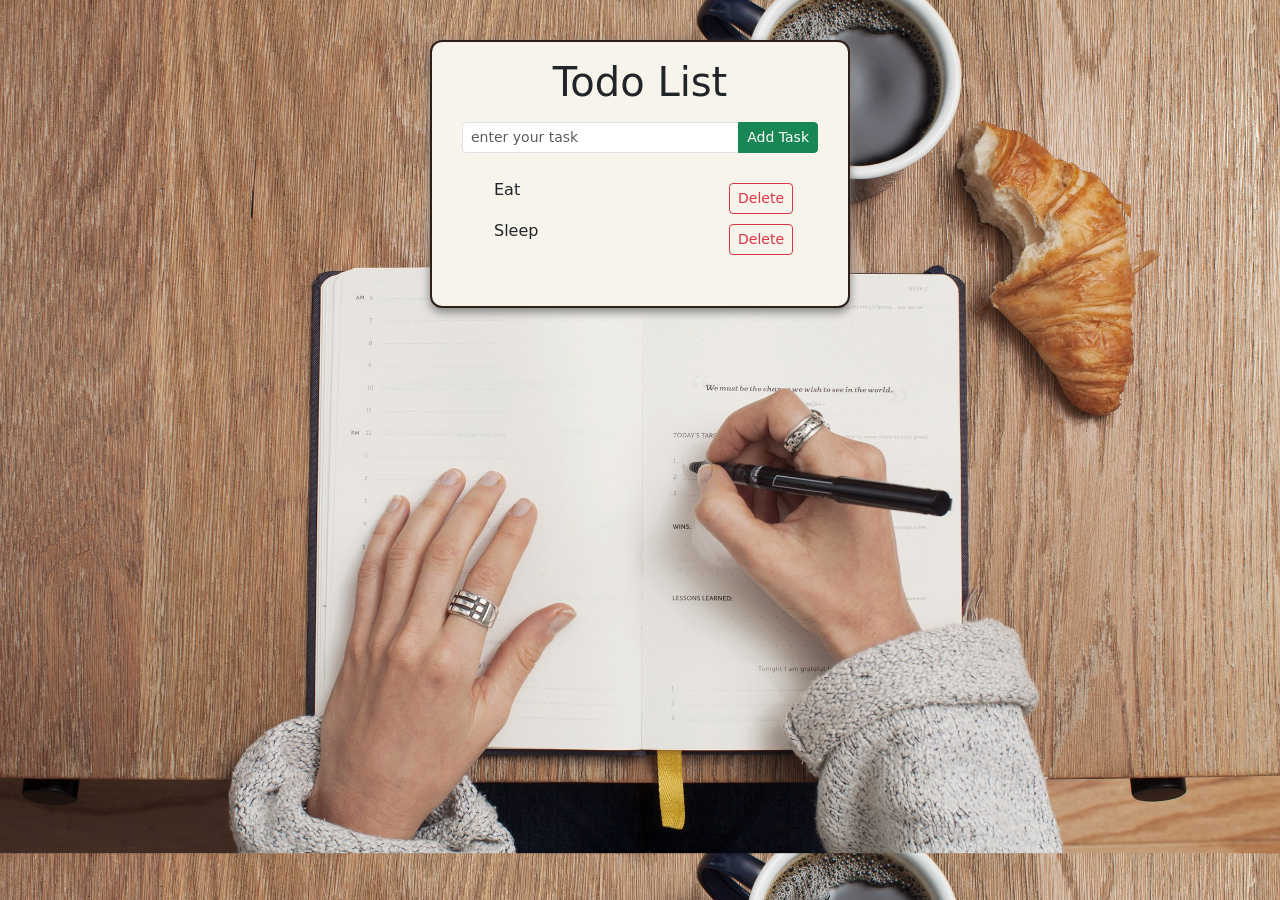
<file: index.html>
<!DOCTYPE html>
<html lang="en">

<head>
    <meta charset="UTF-8">
    <meta name="viewport" content="width=device-width, initial-scale=1.0">
    <title>Todo App..</title>
    <link rel="stylesheet" href="style.css">
    <link href="https://cdn.jsdelivr.net/npm/bootstrap@5.0.2/dist/css/bootstrap.min.css" rel="stylesheet"
        integrity="sha384-EVSTQN3/azprG1Anm3QDgpJLIm9Nao0Yz1ztcQTwFspd3yD65VohhpuuCOmLASjC" crossorigin="anonymous">
</head>


<body>
    <div class="box">
        <div class="topFixed">
            <h1>Todo List</h1>
            <div class="inp input-group input-group-sm mt-3">
                <input type="text" placeholder="enter your task" class="form-control">
                <button class="mainBtn btn btn-success">Add Task</button>
            </div>

        </div>
        <ul>
            <li>Eat <button class="del btn btn-outline-danger btn-sm">Delete</button></li>
            <li>Sleep <button class="del btn btn-outline-danger btn-sm">Delete</button></li>
        </ul>
    </div>



    <script src="script.js"></script>
    <script src="https://cdn.jsdelivr.net/npm/bootstrap@5.0.2/dist/js/bootstrap.bundle.min.js"
        integrity="sha384-MrcW6ZMFYlzcLA8Nl+NtUVF0sA7MsXsP1UyJoMp4YLEuNSfAP+JcXn/tWtIaxVXM"
        crossorigin="anonymous"></script>
</body>

</html>
</file>
<file: style.css>
body {
    padding: 40px;
    display: flex;
    /* justify-content: start; */
    justify-content: center;
    background-image: url("assets/cathryn-lavery-fMD_Cru6OTk-unsplash.jpg");
    background-size: cover;
    /* overflow-y: scroll; */
}


.del {
    margin: 5px;

}

.delLater {
    margin: 5px;
    margin-left: 8px;
}

.box {
    position: fixed;
    padding: 30px;
    /* margin-left: 50px; */
    padding-top: 0.5px;
    width: 420px !important;
    background: rgb(255, 255, 255);
    /* background-color: rgb(230, 219, 219); */
    border: 2px solid #2E2019;
    border-radius: 12px;
    box-shadow: 0 4px 10px grey;
    z-index: 1;
    background-color: #f7f4eb;
}

ul {
    max-height: 65vh;
    overflow-y: auto;
    padding-right: 20px;
    margin-top: 20px;
}

li {
    display: flex;
    justify-content: space-between;
}

.topFixed {
    /* display: flex;
    flex-direction: column; */
    /* padding: 15px 5px 5px 5px; */
    margin-top: 15px;
    padding-bottom: 25px;
    /* border: 0.5px solid black; */
    border-radius: 10px;
    /* box-shadow: 0 2px 6px grey; */
}

/* .topFixed:hover {
    box-shadow: 0 2px 6px grey;
} */

.inp {
    display: flex;
    justify-content: center;
    /* text-transform: capitalize; */
}

h1 {
    color: black;
    text-align: center;
}


.msg {
    color: black;
    position: relative;
    top: 200px;
}

.mainBtn {
    margin-left: 5px;
}

.mainBtn:hover {
    background-color: #d59d88;
    color: white;
}
</file>
